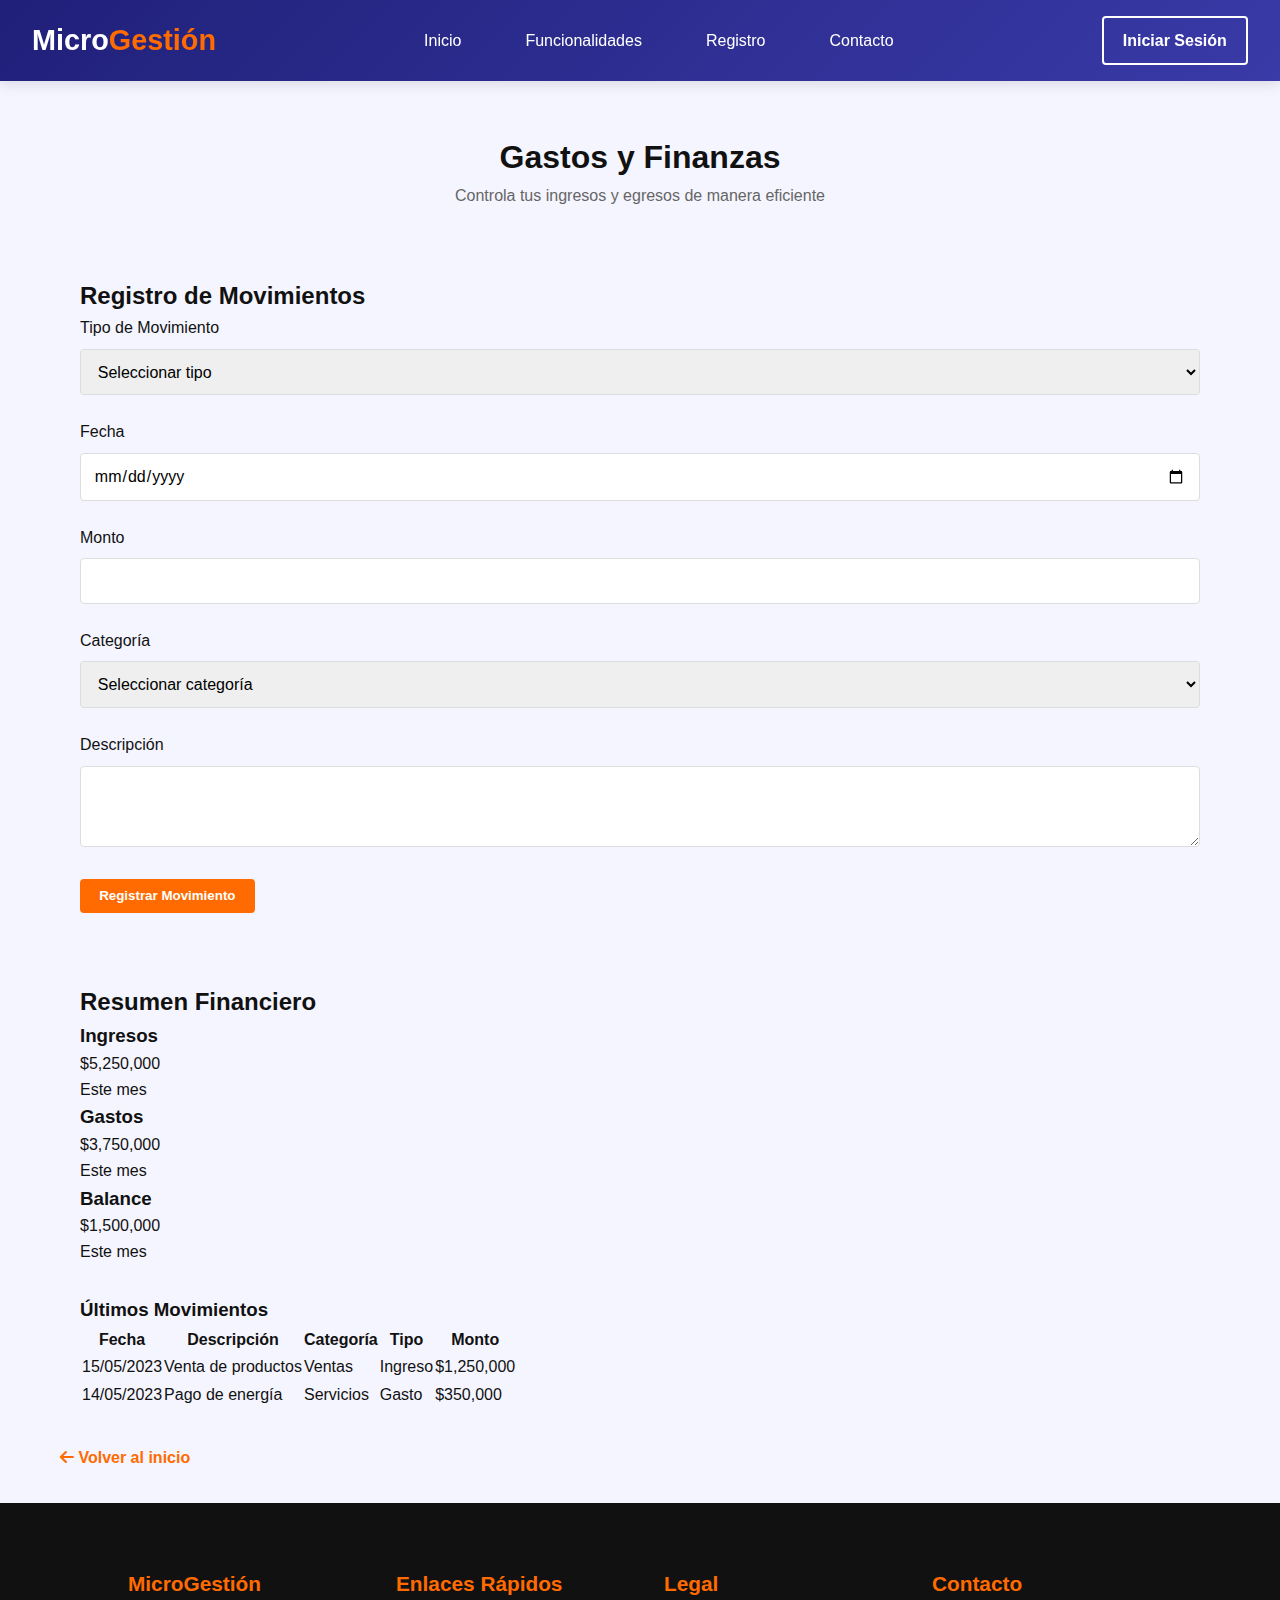
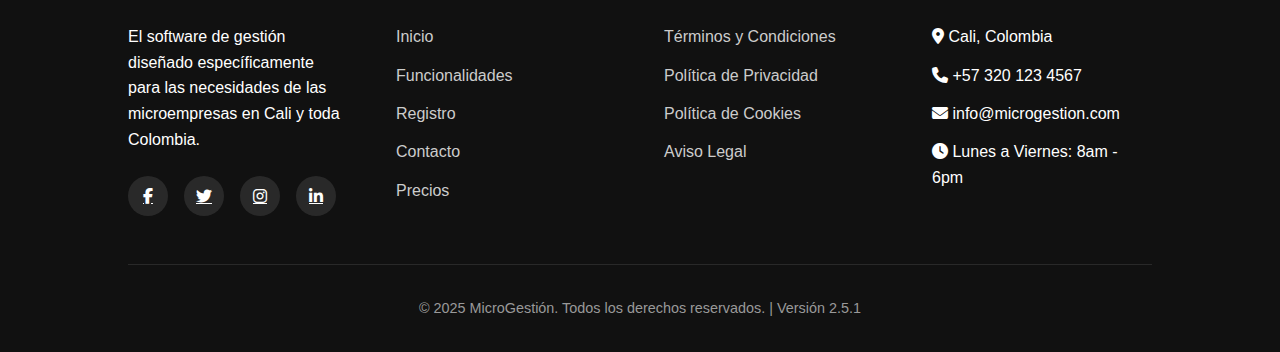
<file: gastos.html>
<!DOCTYPE html>
<html lang="es">
<head>
    <meta charset="UTF-8">
    <meta name="viewport" content="width=device-width, initial-scale=1.0">
    <title>Gastos y Finanzas | MicroGestión</title>
    <link rel="stylesheet" href="https://cdnjs.cloudflare.com/ajax/libs/font-awesome/6.4.2/css/all.min.css">
    <link rel="stylesheet" href="css/index.css">
</head>
<body>
    <!-- Header -->
    <header>
        <div class="logo-container">
            <a href="index.html" class="logo">Micro<span>Gestión</span></a>
        </div>
        <nav class="nav-links">
            <a href="index.html#home">Inicio</a>
            <a href="index.html#features">Funcionalidades</a>
            <a href="index.html#register">Registro</a>
            <a href="index.html#contact">Contacto</a>
        </nav>
        <div class="header-buttons">
            <a href="#" class="btn btn-outline" id="open-login-modal">Iniciar Sesión</a>
            <button class="mobile-menu-btn">
                <i class="fas fa-bars"></i>
            </button>
        </div>
    </header>

    <!-- Contenido específico -->
    <main class="page-content">
        <section class="page-section">
            <div class="section-title">
                <h1>Gastos y Finanzas</h1>
                <p>Controla tus ingresos y egresos de manera eficiente</p>
            </div>
            
            <div class="container">
                <div class="info-box">
                    <h2>Registro de Movimientos</h2>
                    <form class="expense-form">
                        <div class="form-group">
                            <label for="movement-type">Tipo de Movimiento</label>
                            <select id="movement-type" required>
                                <option value="">Seleccionar tipo</option>
                                <option value="ingreso">Ingreso</option>
                                <option value="gasto">Gasto</option>
                            </select>
                        </div>
                        <div class="form-group">
                            <label for="movement-date">Fecha</label>
                            <input type="date" id="movement-date" required>
                        </div>
                        <div class="form-group">
                            <label for="movement-amount">Monto</label>
                            <input type="number" step="0.01" id="movement-amount" required>
                        </div>
                        <div class="form-group">
                            <label for="movement-category">Categoría</label>
                            <select id="movement-category" required>
                                <option value="">Seleccionar categoría</option>
                                <option value="ventas">Ventas</option>
                                <option value="servicios">Servicios Públicos</option>
                                <option value="nomina">Nómina</option>
                                <option value="alquiler">Alquiler</option>
                                <option value="inversion">Inversión</option>
                            </select>
                        </div>
                        <div class="form-group">
                            <label for="movement-description">Descripción</label>
                            <textarea id="movement-description" rows="3"></textarea>
                        </div>
                        <button type="submit" class="btn btn-primary">Registrar Movimiento</button>
                    </form>
                </div>

                <div class="info-box" style="margin-top: 30px;">
                    <h2>Resumen Financiero</h2>
                    <div class="financial-summary">
                        <div class="summary-card">
                            <h3>Ingresos</h3>
                            <p class="amount income">$5,250,000</p>
                            <p class="period">Este mes</p>
                        </div>
                        <div class="summary-card">
                            <h3>Gastos</h3>
                            <p class="amount expense">$3,750,000</p>
                            <p class="period">Este mes</p>
                        </div>
                        <div class="summary-card">
                            <h3>Balance</h3>
                            <p class="amount balance">$1,500,000</p>
                            <p class="period">Este mes</p>
                        </div>
                    </div>
                    
                    <h3 style="margin-top: 30px;">Últimos Movimientos</h3>
                    <table class="expense-table">
                        <thead>
                            <tr>
                                <th>Fecha</th>
                                <th>Descripción</th>
                                <th>Categoría</th>
                                <th>Tipo</th>
                                <th>Monto</th>
                            </tr>
                        </thead>
                        <tbody>
                            <tr>
                                <td>15/05/2023</td>
                                <td>Venta de productos</td>
                                <td>Ventas</td>
                                <td class="type-income">Ingreso</td>
                                <td class="amount income">$1,250,000</td>
                            </tr>
                            <tr>
                                <td>14/05/2023</td>
                                <td>Pago de energía</td>
                                <td>Servicios</td>
                                <td class="type-expense">Gasto</td>
                                <td class="amount expense">$350,000</td>
                            </tr>
                        </tbody>
                    </table>
                </div>
                
                <a href="index.html" class="btn-volver">
                    <i class="fas fa-arrow-left"></i> Volver al inicio
                </a>
            </div>
        </section>
    </main>

    <!-- Footer -->
    <footer>
        <div class="footer-grid">
            <div class="footer-column">
                <h3>MicroGestión</h3>
                <p>El software de gestión diseñado específicamente para las necesidades de las microempresas en Cali y toda Colombia.</p>
                <div class="social-links">
                    <a href="#"><i class="fab fa-facebook-f"></i></a>
                    <a href="#"><i class="fab fa-twitter"></i></a>
                    <a href="#"><i class="fab fa-instagram"></i></a>
                    <a href="#"><i class="fab fa-linkedin-in"></i></a>
                </div>
            </div>
            
            <div class="footer-column">
                <h3>Enlaces Rápidos</h3>
                <ul class="footer-links">
                    <li><a href="index.html#home">Inicio</a></li>
                    <li><a href="index.html#features">Funcionalidades</a></li>
                    <li><a href="index.html#register">Registro</a></li>
                    <li><a href="index.html#contact">Contacto</a></li>
                    <li><a href="#">Precios</a></li>
                </ul>
            </div>
            
            <div class="footer-column">
                <h3>Legal</h3>
                <ul class="footer-links">
                    <li><a href="#">Términos y Condiciones</a></li>
                    <li><a href="#">Política de Privacidad</a></li>
                    <li><a href="#">Política de Cookies</a></li>
                    <li><a href="#">Aviso Legal</a></li>
                </ul>
            </div>
            
            <div class="footer-column">
                <h3>Contacto</h3>
                <ul class="footer-links">
                    <li><i class="fas fa-map-marker-alt"></i> Cali, Colombia</li>
                    <li><i class="fas fa-phone"></i> +57 320 123 4567</li>
                    <li><i class="fas fa-envelope"></i> info@microgestion.com</li>
                    <li><i class="fas fa-clock"></i> Lunes a Viernes: 8am - 6pm</li>
                </ul>
            </div>
        </div>
        
        <div class="footer-bottom">
            <p>&copy; 2025 MicroGestión. Todos los derechos reservados. | Versión 2.5.1</p>
        </div>
    </footer>
    
    <!-- Modal de Inicio de Sesión -->
    <div class="modal" id="login-modal">
        <div class="modal-content">
            <span class="close-modal">&times;</span>
            <h3 style="text-align: center; margin-bottom: 1.5rem; color: var(--primary-color);">Iniciar Sesión</h3>
            <form id="login-form-modal">
                <div class="form-group">
                    <label for="login-email-modal">Correo Electrónico</label>
                    <input type="email" id="login-email-modal" required>
                </div>
                
                <div class="form-group">
                    <label for="login-password-modal">Contraseña</label>
                    <input type="password" id="login-password-modal" required>
                </div>
                
                <div class="form-group">
                    <a href="#" style="color: var(--accent-color); text-decoration: none; font-size: 0.9rem;">¿Olvidaste tu contraseña?</a>
                </div>
                
                <button type="submit" class="btn btn-primary btn-block">Ingresar</button>
            </form>
            
            <div style="margin-top: 1.5rem; text-align: center;">
                <p>¿No tienes una cuenta? <a href="index.html#register" style="color: var(--accent-color); text-decoration: none;">Regístrate aquí</a></p>
            </div>
        </div>
    </div>
    
    <!-- <script src="js/main.js"></script> -->
</body>
</html>
</file>
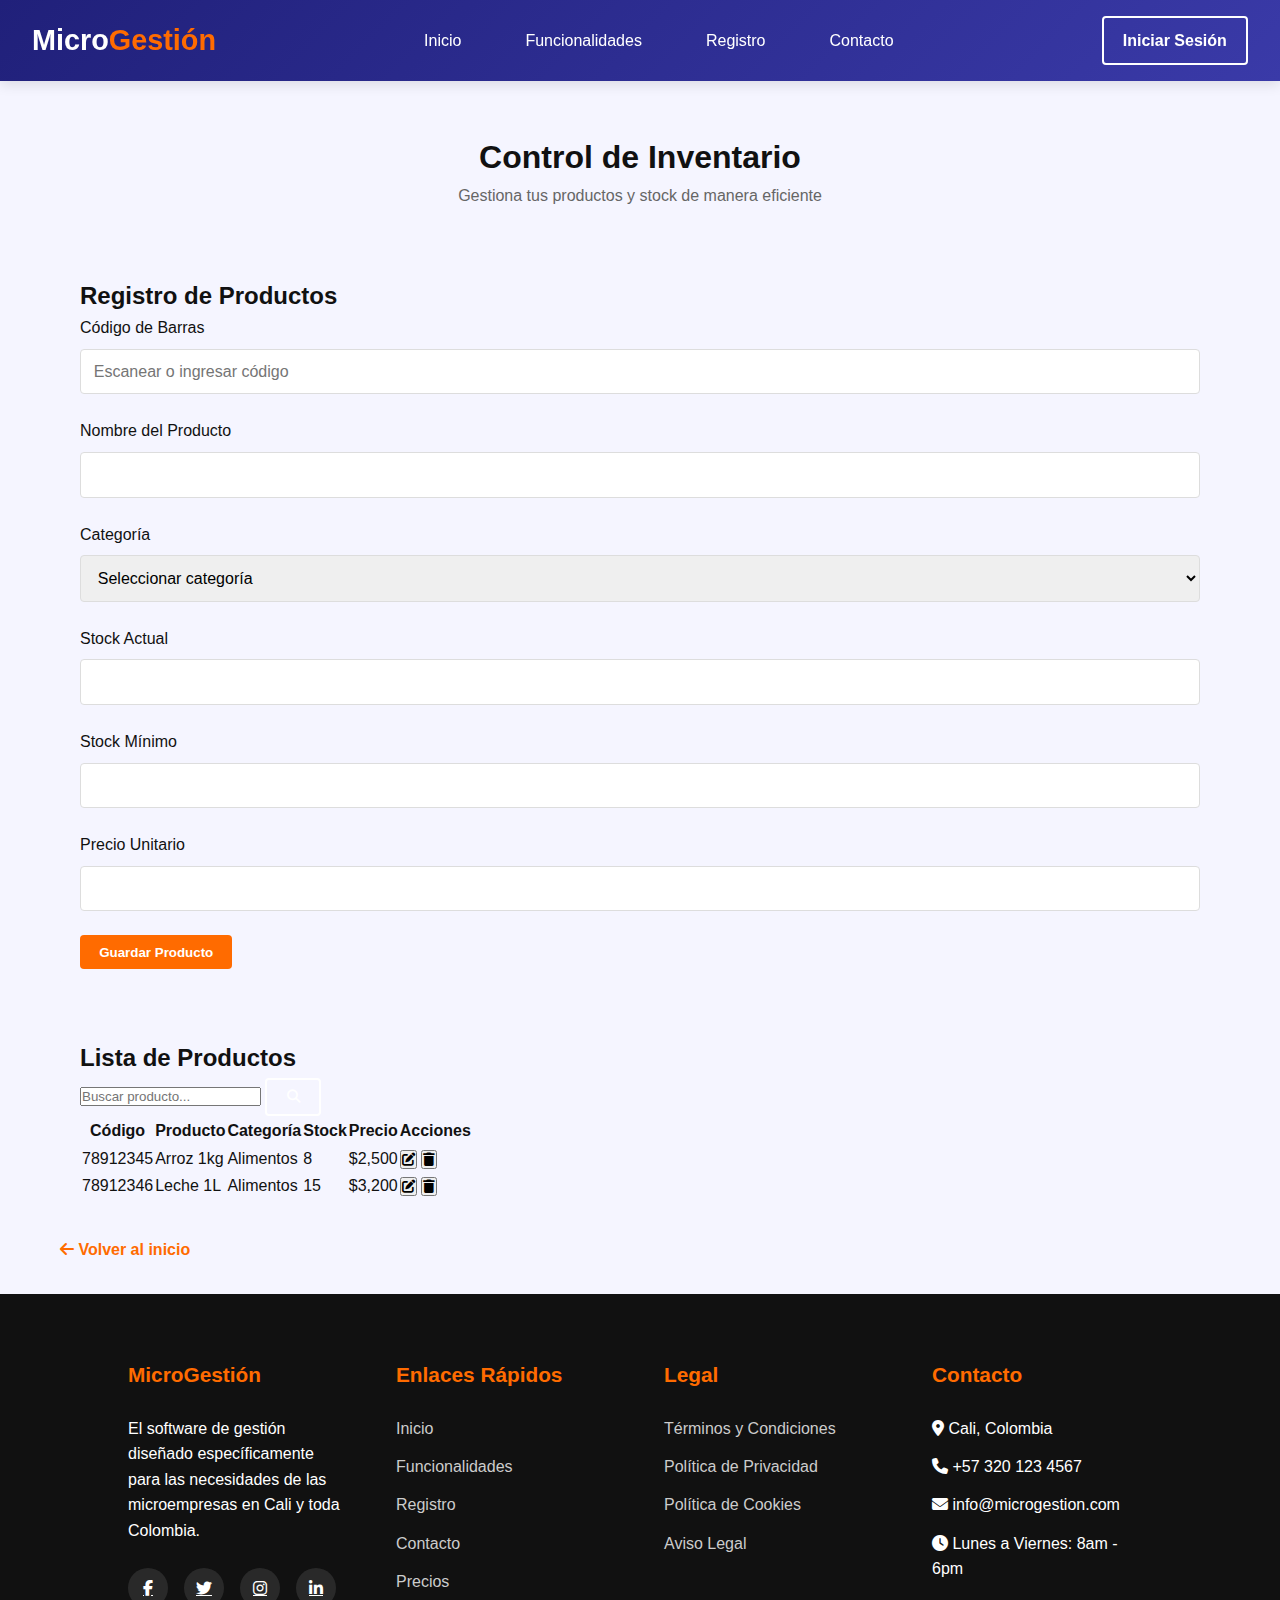
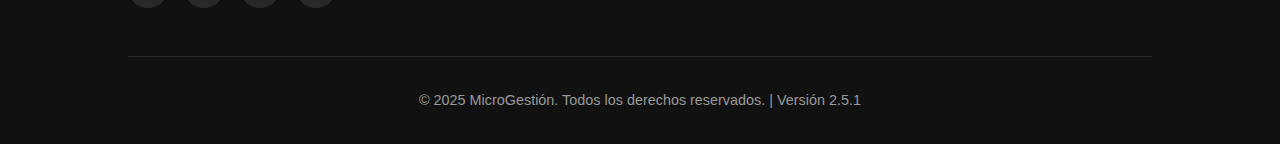
<file: inventario.html>
<!DOCTYPE html>
<html lang="es">
<head>
    <meta charset="UTF-8">
    <meta name="viewport" content="width=device-width, initial-scale=1.0">
    <title>Control de Inventario | MicroGestión</title>
    <link rel="stylesheet" href="https://cdnjs.cloudflare.com/ajax/libs/font-awesome/6.4.2/css/all.min.css">
    <link rel="stylesheet" href="css/styles.css">
</head>
<body>
    <!-- Header -->
    <header>
        <div class="logo-container">
            <a href="index.html" class="logo">Micro<span>Gestión</span></a>
        </div>
        <nav class="nav-links">
            <a href="index.html#home">Inicio</a>
            <a href="index.html#features">Funcionalidades</a>
            <a href="index.html#register">Registro</a>
            <a href="index.html#contact">Contacto</a>
        </nav>
        <div class="header-buttons">
            <a href="#" class="btn btn-outline" id="open-login-modal">Iniciar Sesión</a>
            <button class="mobile-menu-btn">
                <i class="fas fa-bars"></i>
            </button>
        </div>
    </header>

    <!-- Contenido específico -->
    <main class="page-content">
        <section class="page-section">
            <div class="section-title">
                <h1>Control de Inventario</h1>
                <p>Gestiona tus productos y stock de manera eficiente</p>
            </div>
            
            <div class="container">
                <div class="info-box">
                    <h2>Registro de Productos</h2>
                    <form class="inventory-form">
                        <div class="form-group">
                            <label for="product-code">Código de Barras</label>
                            <input type="text" id="product-code" placeholder="Escanear o ingresar código">
                        </div>
                        <div class="form-group">
                            <label for="product-name">Nombre del Producto</label>
                            <input type="text" id="product-name" required>
                        </div>
                        <div class="form-group">
                            <label for="product-category">Categoría</label>
                            <select id="product-category" required>
                                <option value="">Seleccionar categoría</option>
                                <option value="alimentos">Alimentos</option>
                                <option value="bebidas">Bebidas</option>
                                <option value="limpieza">Limpieza</option>
                                <option value="otros">Otros</option>
                            </select>
                        </div>
                        <div class="form-row">
                            <div class="form-group">
                                <label for="product-stock">Stock Actual</label>
                                <input type="number" id="product-stock" required>
                            </div>
                            <div class="form-group">
                                <label for="product-min">Stock Mínimo</label>
                                <input type="number" id="product-min" required>
                            </div>
                            <div class="form-group">
                                <label for="product-price">Precio Unitario</label>
                                <input type="number" step="0.01" id="product-price" required>
                            </div>
                        </div>
                        <button type="submit" class="btn btn-primary">Guardar Producto</button>
                    </form>
                </div>

                <div class="info-box" style="margin-top: 30px;">
                    <h2>Lista de Productos</h2>
                    <div class="search-bar">
                        <input type="text" placeholder="Buscar producto...">
                        <button class="btn btn-outline"><i class="fas fa-search"></i></button>
                    </div>
                    <table class="inventory-table">
                        <thead>
                            <tr>
                                <th>Código</th>
                                <th>Producto</th>
                                <th>Categoría</th>
                                <th>Stock</th>
                                <th>Precio</th>
                                <th>Acciones</th>
                            </tr>
                        </thead>
                        <tbody>
                            <tr>
                                <td>78912345</td>
                                <td>Arroz 1kg</td>
                                <td>Alimentos</td>
                                <td class="stock-warning">8</td>
                                <td>$2,500</td>
                                <td>
                                    <button class="btn-icon"><i class="fas fa-edit"></i></button>
                                    <button class="btn-icon"><i class="fas fa-trash"></i></button>
                                </td>
                            </tr>
                            <tr>
                                <td>78912346</td>
                                <td>Leche 1L</td>
                                <td>Alimentos</td>
                                <td>15</td>
                                <td>$3,200</td>
                                <td>
                                    <button class="btn-icon"><i class="fas fa-edit"></i></button>
                                    <button class="btn-icon"><i class="fas fa-trash"></i></button>
                                </td>
                            </tr>
                        </tbody>
                    </table>
                </div>
                
                <a href="index.html" class="btn-volver">
                    <i class="fas fa-arrow-left"></i> Volver al inicio
                </a>
            </div>
        </section>
    </main>

    <!-- Footer -->
    <footer>
        <div class="footer-grid">
            <div class="footer-column">
                <h3>MicroGestión</h3>
                <p>El software de gestión diseñado específicamente para las necesidades de las microempresas en Cali y toda Colombia.</p>
                <div class="social-links">
                    <a href="#"><i class="fab fa-facebook-f"></i></a>
                    <a href="#"><i class="fab fa-twitter"></i></a>
                    <a href="#"><i class="fab fa-instagram"></i></a>
                    <a href="#"><i class="fab fa-linkedin-in"></i></a>
                </div>
            </div>
            
            <div class="footer-column">
                <h3>Enlaces Rápidos</h3>
                <ul class="footer-links">
                    <li><a href="index.html#home">Inicio</a></li>
                    <li><a href="index.html#features">Funcionalidades</a></li>
                    <li><a href="index.html#register">Registro</a></li>
                    <li><a href="index.html#contact">Contacto</a></li>
                    <li><a href="#">Precios</a></li>
                </ul>
            </div>
            
            <div class="footer-column">
                <h3>Legal</h3>
                <ul class="footer-links">
                    <li><a href="#">Términos y Condiciones</a></li>
                    <li><a href="#">Política de Privacidad</a></li>
                    <li><a href="#">Política de Cookies</a></li>
                    <li><a href="#">Aviso Legal</a></li>
                </ul>
            </div>
            
            <div class="footer-column">
                <h3>Contacto</h3>
                <ul class="footer-links">
                    <li><i class="fas fa-map-marker-alt"></i> Cali, Colombia</li>
                    <li><i class="fas fa-phone"></i> +57 320 123 4567</li>
                    <li><i class="fas fa-envelope"></i> info@microgestion.com</li>
                    <li><i class="fas fa-clock"></i> Lunes a Viernes: 8am - 6pm</li>
                </ul>
            </div>
        </div>
        
        <div class="footer-bottom">
            <p>&copy; 2025 MicroGestión. Todos los derechos reservados. | Versión 2.5.1</p>
        </div>
    </footer>
    
    <!-- Modal de Inicio de Sesión -->
    <div class="modal" id="login-modal">
        <div class="modal-content">
            <span class="close-modal">&times;</span>
            <h3 style="text-align: center; margin-bottom: 1.5rem; color: var(--primary-color);">Iniciar Sesión</h3>
            <form id="login-form-modal">
                <div class="form-group">
                    <label for="login-email-modal">Correo Electrónico</label>
                    <input type="email" id="login-email-modal" required>
                </div>
                
                <div class="form-group">
                    <label for="login-password-modal">Contraseña</label>
                    <input type="password" id="login-password-modal" required>
                </div>
                
                <div class="form-group">
                    <a href="#" style="color: var(--accent-color); text-decoration: none; font-size: 0.9rem;">¿Olvidaste tu contraseña?</a>
                </div>
                
                <button type="submit" class="btn btn-primary btn-block">Ingresar</button>
            </form>
            
            <div style="margin-top: 1.5rem; text-align: center;">
                <p>¿No tienes una cuenta? <a href="index.html#register" style="color: var(--accent-color); text-decoration: none;">Regístrate aquí</a></p>
            </div>
        </div>
    </div>
    
    <script src="js/main.js"></script>
</body>
</html>
</file>
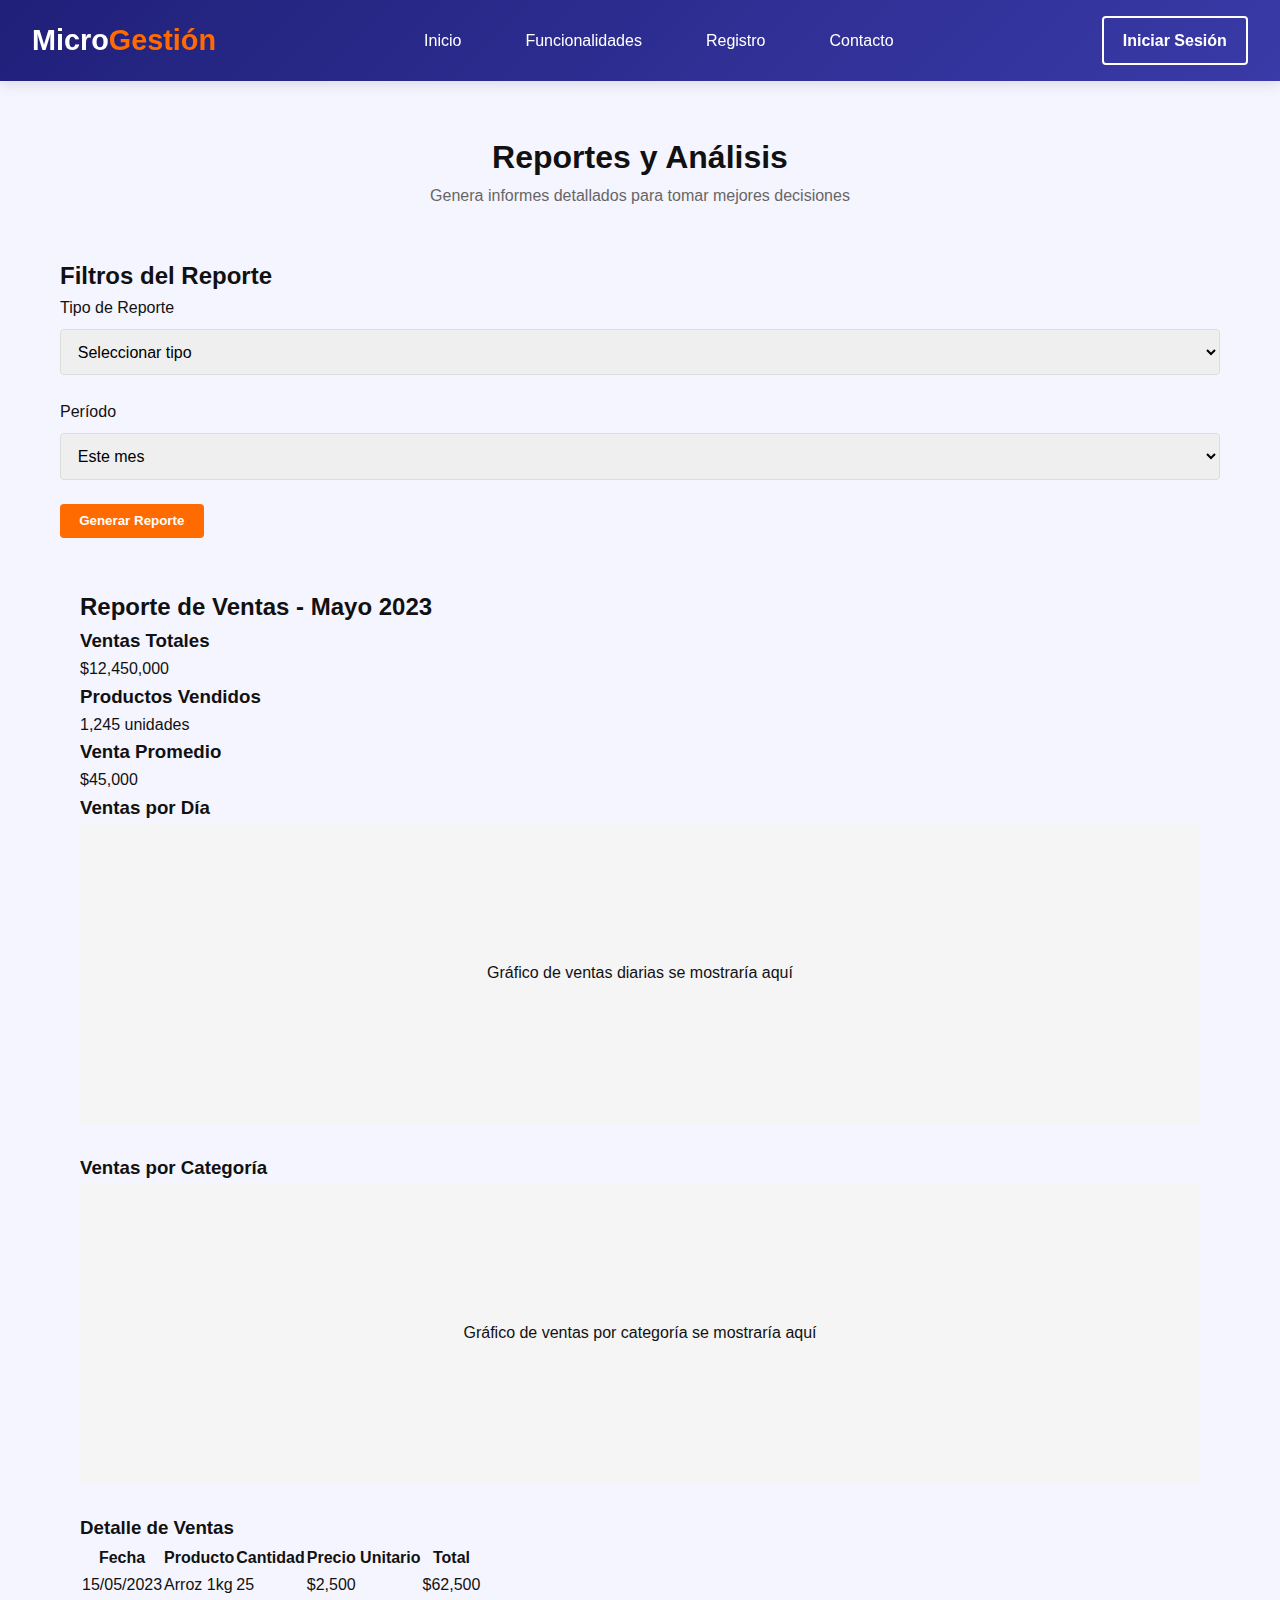
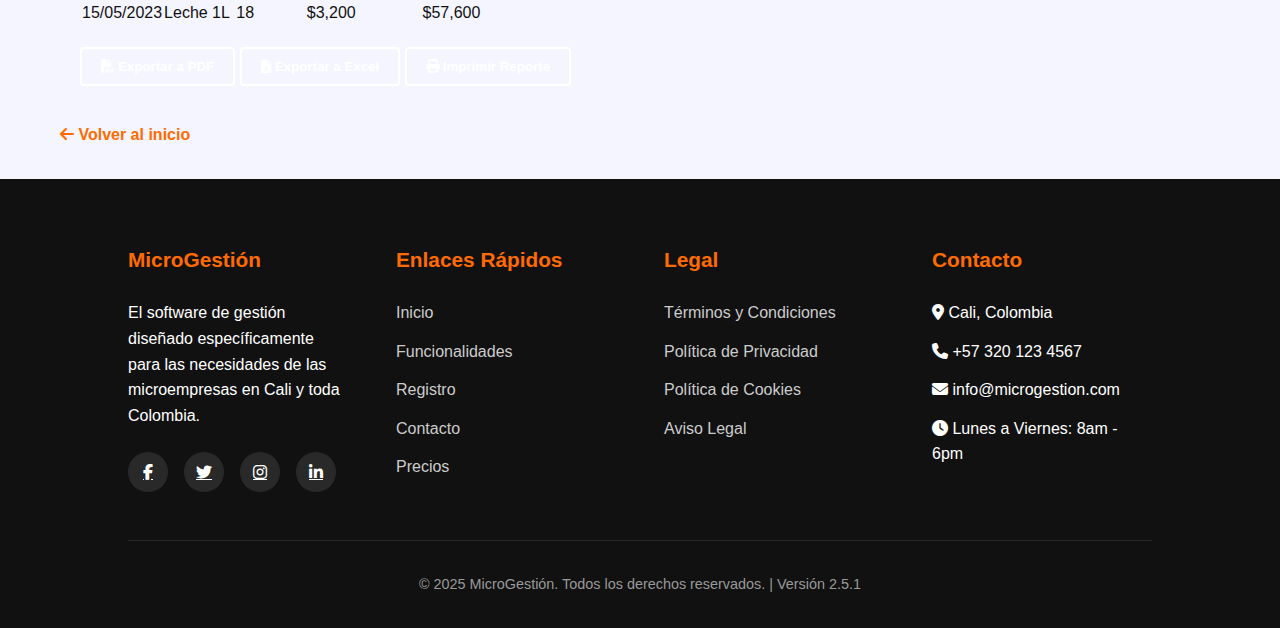
<file: reportes.html>
<!DOCTYPE html>
<html lang="es">
<head>
    <meta charset="UTF-8">
    <meta name="viewport" content="width=device-width, initial-scale=1.0">
    <title>Reportes y Análisis | MicroGestión</title>
    <link rel="stylesheet" href="https://cdnjs.cloudflare.com/ajax/libs/font-awesome/6.4.2/css/all.min.css">
    <link rel="stylesheet" href="css/styles.css">
</head>
<body>
    <!-- Header -->
    <header>
        <div class="logo-container">
            <a href="index.html" class="logo">Micro<span>Gestión</span></a>
        </div>
        <nav class="nav-links">
            <a href="index.html#home">Inicio</a>
            <a href="index.html#features">Funcionalidades</a>
            <a href="index.html#register">Registro</a>
            <a href="index.html#contact">Contacto</a>
        </nav>
        <div class="header-buttons">
            <a href="#" class="btn btn-outline" id="open-login-modal">Iniciar Sesión</a>
            <button class="mobile-menu-btn">
                <i class="fas fa-bars"></i>
            </button>
        </div>
    </header>

    <!-- Contenido específico -->
    <main class="page-content">
        <section class="page-section">
            <div class="section-title">
                <h1>Reportes y Análisis</h1>
                <p>Genera informes detallados para tomar mejores decisiones</p>
            </div>
            
            <div class="container">
                <div class="report-filters">
                    <h2>Filtros del Reporte</h2>
                    <form class="filter-form">
                        <div class="form-row">
                            <div class="form-group">
                                <label for="report-type">Tipo de Reporte</label>
                                <select id="report-type" required>
                                    <option value="">Seleccionar tipo</option>
                                    <option value="ventas">Ventas</option>
                                    <option value="inventario">Inventario</option>
                                    <option value="gastos">Gastos</option>
                                    <option value="utilidad">Utilidad</option>
                                </select>
                            </div>
                            <div class="form-group">
                                <label for="time-period">Período</label>
                                <select id="time-period" required>
                                    <option value="hoy">Hoy</option>
                                    <option value="semana">Esta semana</option>
                                    <option value="mes" selected>Este mes</option>
                                    <option value="trimestre">Este trimestre</option>
                                    <option value="anio">Este año</option>
                                    <option value="personalizado">Personalizado</option>
                                </select>
                            </div>
                        </div>
                        <div class="form-row" id="custom-dates" style="display: none;">
                            <div class="form-group">
                                <label for="start-date">Fecha Inicio</label>
                                <input type="date" id="start-date">
                            </div>
                            <div class="form-group">
                                <label for="end-date">Fecha Fin</label>
                                <input type="date" id="end-date">
                            </div>
                        </div>
                        <button type="submit" class="btn btn-primary">Generar Reporte</button>
                    </form>
                </div>

                <div class="info-box" style="margin-top: 30px;">
                    <h2>Reporte de Ventas - Mayo 2023</h2>
                    <div class="report-summary">
                        <div class="summary-card">
                            <h3>Ventas Totales</h3>
                            <p class="amount">$12,450,000</p>
                        </div>
                        <div class="summary-card">
                            <h3>Productos Vendidos</h3>
                            <p class="amount">1,245 unidades</p>
                        </div>
                        <div class="summary-card">
                            <h3>Venta Promedio</h3>
                            <p class="amount">$45,000</p>
                        </div>
                    </div>
                    
                    <div class="chart-container">
                        <h3>Ventas por Día</h3>
                        <div class="chart-placeholder" style="height: 300px; background: #f5f5f5; display: flex; align-items: center; justify-content: center;">
                            <p>Gráfico de ventas diarias se mostraría aquí</p>
                        </div>
                    </div>
                    
                    <div class="chart-container" style="margin-top: 30px;">
                        <h3>Ventas por Categoría</h3>
                        <div class="chart-placeholder" style="height: 300px; background: #f5f5f5; display: flex; align-items: center; justify-content: center;">
                            <p>Gráfico de ventas por categoría se mostraría aquí</p>
                        </div>
                    </div>
                    
                    <h3 style="margin-top: 30px;">Detalle de Ventas</h3>
                    <table class="report-table">
                        <thead>
                            <tr>
                                <th>Fecha</th>
                                <th>Producto</th>
                                <th>Cantidad</th>
                                <th>Precio Unitario</th>
                                <th>Total</th>
                            </tr>
                        </thead>
                        <tbody>
                            <tr>
                                <td>15/05/2023</td>
                                <td>Arroz 1kg</td>
                                <td>25</td>
                                <td>$2,500</td>
                                <td>$62,500</td>
                            </tr>
                            <tr>
                                <td>15/05/2023</td>
                                <td>Leche 1L</td>
                                <td>18</td>
                                <td>$3,200</td>
                                <td>$57,600</td>
                            </tr>
                        </tbody>
                    </table>
                    
                    <div class="report-actions" style="margin-top: 20px;">
                        <button class="btn btn-outline"><i class="fas fa-file-pdf"></i> Exportar a PDF</button>
                        <button class="btn btn-outline"><i class="fas fa-file-excel"></i> Exportar a Excel</button>
                        <button class="btn btn-outline"><i class="fas fa-print"></i> Imprimir Reporte</button>
                    </div>
                </div>
                
                <a href="index.html" class="btn-volver">
                    <i class="fas fa-arrow-left"></i> Volver al inicio
                </a>
            </div>
        </section>
    </main>

    <!-- Footer -->
    <footer>
        <div class="footer-grid">
            <div class="footer-column">
                <h3>MicroGestión</h3>
                <p>El software de gestión diseñado específicamente para las necesidades de las microempresas en Cali y toda Colombia.</p>
                <div class="social-links">
                    <a href="#"><i class="fab fa-facebook-f"></i></a>
                    <a href="#"><i class="fab fa-twitter"></i></a>
                    <a href="#"><i class="fab fa-instagram"></i></a>
                    <a href="#"><i class="fab fa-linkedin-in"></i></a>
                </div>
            </div>
            
            <div class="footer-column">
                <h3>Enlaces Rápidos</h3>
                <ul class="footer-links">
                    <li><a href="index.html#home">Inicio</a></li>
                    <li><a href="index.html#features">Funcionalidades</a></li>
                    <li><a href="index.html#register">Registro</a></li>
                    <li><a href="index.html#contact">Contacto</a></li>
                    <li><a href="#">Precios</a></li>
                </ul>
            </div>
            
            <div class="footer-column">
                <h3>Legal</h3>
                <ul class="footer-links">
                    <li><a href="#">Términos y Condiciones</a></li>
                    <li><a href="#">Política de Privacidad</a></li>
                    <li><a href="#">Política de Cookies</a></li>
                    <li><a href="#">Aviso Legal</a></li>
                </ul>
            </div>
            
            <div class="footer-column">
                <h3>Contacto</h3>
                <ul class="footer-links">
                    <li><i class="fas fa-map-marker-alt"></i> Cali, Colombia</li>
                    <li><i class="fas fa-phone"></i> +57 320 123 4567</li>
                    <li><i class="fas fa-envelope"></i> info@microgestion.com</li>
                    <li><i class="fas fa-clock"></i> Lunes a Viernes: 8am - 6pm</li>
                </ul>
            </div>
        </div>
        
        <div class="footer-bottom">
            <p>&copy; 2025 MicroGestión. Todos los derechos reservados. | Versión 2.5.1</p>
        </div>
    </footer>
    
    <!-- Modal de Inicio de Sesión -->
    <div class="modal" id="login-modal">
        <div class="modal-content">
            <span class="close-modal">&times;</span>
            <h3 style="text-align: center; margin-bottom: 1.5rem; color: var(--primary-color);">Iniciar Sesión</h3>
            <form id="login-form-modal">
                <div class="form-group">
                    <label for="login-email-modal">Correo Electrónico</label>
                    <input type="email" id="login-email-modal" required>
                </div>
                
                <div class="form-group">
                    <label for="login-password-modal">Contraseña</label>
                    <input type="password" id="login-password-modal" required>
                </div>
                
                <div class="form-group">
                    <a href="#" style="color: var(--accent-color); text-decoration: none; font-size: 0.9rem;">¿Olvidaste tu contraseña?</a>
                </div>
                
                <button type="submit" class="btn btn-primary btn-block">Ingresar</button>
            </form>
            
            <div style="margin-top: 1.5rem; text-align: center;">
                <p>¿No tienes una cuenta? <a href="index.html#register" style="color: var(--accent-color); text-decoration: none;">Regístrate aquí</a></p>
            </div>
        </div>
    </div>
    
    <script src="js/main.js"></script>
    <script>
        // Mostrar/ocultar fechas personalizadas
        document.getElementById('time-period').addEventListener('change', function() {
            const customDates = document.getElementById('custom-dates');
            if (this.value === 'personalizado') {
                customDates.style.display = 'flex';
            } else {
                customDates.style.display = 'none';
            }
        });
    </script>
</body>
</html>
</file>
<file: css/index.css>
/* styles.css - Archivo principal de estilos */
:root {
    --primary-color: #20207A;
    --secondary-color: #3A3AA8;
    --accent-color: #FF6B00;
    --light-color: #F5F5FF;
    --dark-color: #111;
    --success-color: #28a745;
    --warning-color: #ffc107;
}

* {
    margin: 0;
    padding: 0;
    box-sizing: border-box;
}

body {
    font-family: 'Segoe UI', Tahoma, Geneva, Verdana, sans-serif;
    background-color: var(--light-color);
    color: var(--dark-color);
    line-height: 1.6;
}

/* Header Styles */
header {
    background: linear-gradient(135deg, var(--primary-color), var(--secondary-color));
    color: white;
    padding: 1rem 2rem;
    box-shadow: 0 4px 12px rgba(0, 0, 0, 0.1);
    position: fixed;
    width: 100%;
    top: 0;
    z-index: 1000;
    display: flex;
    justify-content: space-between;
    align-items: center;
}

.logo-container {
    display: flex;
    align-items: center;
    gap: 15px;
}

.logo {
    font-size: 1.8rem;
    font-weight: 700;
    color: white;
    text-decoration: none;
}

.logo span {
    color: var(--accent-color);
}

.nav-links {
    display: flex;
    gap: 2rem;
}

.nav-links a {
    color: white;
    text-decoration: none;
    font-weight: 500;
    transition: all 0.3s ease;
    padding: 0.5rem 1rem;
    border-radius: 4px;
}

.nav-links a:hover {
    background-color: rgba(255, 255, 255, 0.2);
}

.nav-links a.active {
    background-color: var(--accent-color);
}

.header-buttons {
    display: flex;
    gap: 1rem;
}

.btn {
    padding: 0.6rem 1.2rem;
    border-radius: 4px;
    font-weight: 600;
    cursor: pointer;
    transition: all 0.3s ease;
    border: none;
    text-decoration: none;
    display: inline-block;
}

.btn-primary {
    background-color: var(--accent-color);
    color: white;
}

.btn-primary:hover {
    background-color: #e05d00;
    transform: translateY(-2px);
}

.btn-outline {
    background-color: transparent;
    color: white;
    border: 2px solid white;
}

.btn-outline:hover {
    background-color: white;
    color: var(--primary-color);
}

/* Hero Section */
.hero {
    background: linear-gradient(rgba(0, 0, 0, 0.7), rgba(0, 0, 0, 0.7)), url('https://images.unsplash.com/photo-1454165804606-c3d57bc86b40?ixlib=rb-1.2.1&auto=format&fit=crop&w=1350&q=80') no-repeat center center/cover;
    height: 80vh;
    display: flex;
    align-items: center;
    padding: 0 10%;
    margin-top: 70px;
    color: white;
    text-align: left;
}

.hero-content {
    max-width: 600px;
}

.hero h1 {
    font-size: 3rem;
    margin-bottom: 1.5rem;
    line-height: 1.2;
}

.hero p {
    font-size: 1.2rem;
    margin-bottom: 2rem;
    opacity: 0.9;
}

/* Features Section */
.features {
    padding: 5rem 10%;
    background-color: white;
}

.section-title {
    text-align: center;
    margin-bottom: 3rem;
}

.section-title h2 {
    font-size: 2.5rem;
    color: var(--primary-color);
    margin-bottom: 1rem;
}

.section-title p {
    color: #666;
    max-width: 700px;
    margin: 0 auto;
}

.features-grid {
    display: grid;
    grid-template-columns: repeat(auto-fit, minmax(300px, 1fr));
    gap: 2rem;
}

.feature-card {
    background-color: var(--light-color);
    border-radius: 8px;
    padding: 2rem;
    text-align: center;
    transition: all 0.3s ease;
    box-shadow: 0 5px 15px rgba(0, 0, 0, 0.05);
}

.feature-card:hover {
    transform: translateY(-10px);
    box-shadow: 0 15px 30px rgba(0, 0, 0, 0.1);
}

.feature-icon {
    font-size: 3rem;
    color: var(--accent-color);
    margin-bottom: 1.5rem;
}

.feature-card h3 {
    font-size: 1.5rem;
    margin-bottom: 1rem;
    color: var(--primary-color);
}

/* Stats Section */
.stats {
    background: linear-gradient(135deg, var(--primary-color), var(--secondary-color));
    padding: 4rem 10%;
    color: white;
    text-align: center;
}

.stats-grid {
    display: grid;
    grid-template-columns: repeat(auto-fit, minmax(200px, 1fr));
    gap: 2rem;
    margin-top: 3rem;
}

.stat-item h3 {
    font-size: 3rem;
    margin-bottom: 0.5rem;
}

.stat-item p {
    font-size: 1.1rem;
    opacity: 0.9;
}

/* Forms Section */
.forms-section {
    padding: 5rem 10%;
    background-color: var(--light-color);
}

.forms-container {
    display: grid;
    grid-template-columns: repeat(auto-fit, minmax(350px, 1fr));
    gap: 3rem;
    margin-top: 3rem;
}

.form-card {
    background-color: white;
    border-radius: 8px;
    padding: 2rem;
    box-shadow: 0 5px 15px rgba(0, 0, 0, 0.05);
}

.form-card h3 {
    font-size: 1.8rem;
    margin-bottom: 1.5rem;
    color: var(--primary-color);
    text-align: center;
}

.form-group {
    margin-bottom: 1.5rem;
}

.form-group label {
    display: block;
    margin-bottom: 0.5rem;
    font-weight: 500;
}

.form-group input, 
.form-group select, 
.form-group textarea {
    width: 100%;
    padding: 0.8rem;
    border: 1px solid #ddd;
    border-radius: 4px;
    font-family: inherit;
    font-size: 1rem;
}

.form-group input:focus, 
.form-group select:focus, 
.form-group textarea:focus {
    outline: none;
    border-color: var(--accent-color);
    box-shadow: 0 0 0 2px rgba(255, 107, 0, 0.2);
}

.btn-block {
    display: block;
    width: 100%;
    padding: 1rem;
    font-size: 1.1rem;
}

/* Testimonials */
.testimonials {
    padding: 5rem 10%;
    background-color: white;
}

.testimonial-grid {
    display: grid;
    grid-template-columns: repeat(auto-fit, minmax(300px, 1fr));
    gap: 2rem;
    margin-top: 3rem;
}

.testimonial-card {
    background-color: var(--light-color);
    padding: 2rem;
    border-radius: 8px;
    box-shadow: 0 5px 15px rgba(0, 0, 0, 0.05);
    position: relative;
}

.testimonial-card::before {
    content: '"';
    font-size: 5rem;
    position: absolute;
    top: 10px;
    left: 20px;
    color: rgba(0, 0, 0, 0.1);
    font-family: serif;
}

.testimonial-content {
    margin-bottom: 1.5rem;
    font-style: italic;
    position: relative;
    z-index: 1;
}

.testimonial-author {
    display: flex;
    align-items: center;
    gap: 1rem;
}

.author-avatar {
    width: 50px;
    height: 50px;
    border-radius: 50%;
    background-color: #ddd;
    overflow: hidden;
}

.author-info h4 {
    margin-bottom: 0.2rem;
}

.author-info p {
    color: #666;
    font-size: 0.9rem;
}

/* Footer */
footer {
    background-color: var(--dark-color);
    color: white;
    padding: 4rem 10% 2rem;
}

.footer-grid {
    display: grid;
    grid-template-columns: repeat(auto-fit, minmax(200px, 1fr));
    gap: 3rem;
    margin-bottom: 3rem;
}

.footer-column h3 {
    font-size: 1.3rem;
    margin-bottom: 1.5rem;
    color: var(--accent-color);
}

.footer-links {
    list-style: none;
}

.footer-links li {
    margin-bottom: 0.8rem;
}

.footer-links a {
    color: #ccc;
    text-decoration: none;
    transition: all 0.3s ease;
}

.footer-links a:hover {
    color: white;
    padding-left: 5px;
}

.social-links {
    display: flex;
    gap: 1rem;
    margin-top: 1.5rem;
}

.social-links a {
    display: flex;
    align-items: center;
    justify-content: center;
    width: 40px;
    height: 40px;
    background-color: rgba(255, 255, 255, 0.1);
    border-radius: 50%;
    color: white;
    transition: all 0.3s ease;
}

.social-links a:hover {
    background-color: var(--accent-color);
    transform: translateY(-3px);
}

.footer-bottom {
    border-top: 1px solid rgba(255, 255, 255, 0.1);
    padding-top: 2rem;
    text-align: center;
    color: #999;
    font-size: 0.9rem;
}

/* Mobile Menu */
.mobile-menu-btn {
    display: none;
    background: none;
    border: none;
    color: white;
    font-size: 1.5rem;
    cursor: pointer;
}

/* Modal de Inicio de Sesión */
.modal {
    display: none;
    position: fixed;
    top: 0;
    left: 0;
    width: 100%;
    height: 100%;
    background-color: rgba(0, 0, 0, 0.7);
    z-index: 2000;
    justify-content: center;
    align-items: center;
}

.modal-content {
    background-color: white;
    padding: 2rem;
    border-radius: 8px;
    width: 90%;
    max-width: 400px;
    position: relative;
    animation: modalFadeIn 0.3s ease-out;
}

@keyframes modalFadeIn {
    from {
        opacity: 0;
        transform: translateY(-50px);
    }
    to {
        opacity: 1;
        transform: translateY(0);
    }
}

.close-modal {
    position: absolute;
    top: 15px;
    right: 15px;
    font-size: 1.5rem;
    cursor: pointer;
    color: #777;
    transition: all 0.3s ease;
}

.close-modal:hover {
    color: var(--accent-color);
}

/* Estilos para páginas secundarias */
.page-content {
    padding-top: 100px;
    min-height: calc(100vh - 400px);
}

.page-section {
    padding: 2rem 0;
}

.container {
    max-width: 1200px;
    margin: 0 auto;
    padding: 0 20px;
}

.btn-volver {
    display: inline-block;
    margin-top: 1rem;
    color: var(--accent-color);
    text-decoration: none;
    font-weight: 600;
}

.btn-volver:hover {
    text-decoration: underline;
}

.feature-list {
    margin: 20px 0;
    padding-left: 20px;
}

.feature-list li {
    margin-bottom: 10px;
}

.info-box {
    background: var(--light-color);
    padding: 20px;
    border-radius: 8px;
    margin-top: 30px;
}

/* Responsive Design */
@media (max-width: 992px) {
    .nav-links {
        position: fixed;
        top: 70px;
        left: 0;
        width: 100%;
        background-color: var(--primary-color);
        flex-direction: column;
        align-items: center;
        padding: 1rem 0;
        gap: 0;
        transform: translateY(-150%);
        transition: transform 0.3s ease;
        z-index: 999;
    }
    
    .nav-links.show {
        transform: translateY(0);
    }
    
    .nav-links a {
        width: 100%;
        text-align: center;
        padding: 1rem;
        border-radius: 0;
    }
    
    .mobile-menu-btn {
        display: block;
    }
    
    .hero h1 {
        font-size: 2.5rem;
    }
}

@media (max-width: 768px) {
    .hero {
        height: auto;
        padding: 6rem 5%;
        text-align: center;
    }
    
    .hero-content {
        max-width: 100%;
    }
    
    .features, .forms-section, .testimonials {
        padding: 4rem 5%;
    }
    
    footer {
        padding: 3rem 5% 2rem;
    }
}

@media (max-width: 576px) {
    .hero h1 {
        font-size: 2rem;
    }
    
    .hero p {
        font-size: 1rem;
    }
    
    .section-title h2 {
        font-size: 2rem;
    }
    
    .forms-container {
        grid-template-columns: 1fr;
    }
    
    .header-buttons {
        gap: 0.5rem;
    }
    
    .btn-outline {
        padding: 0.5rem 0.8rem;
        font-size: 0.9rem;
    }
}
</file>
<file: css/styles.css>
/* styles.css - Archivo principal de estilos */
:root {
    --primary-color: #20207A;
    --secondary-color: #3A3AA8;
    --accent-color: #FF6B00;
    --light-color: #F5F5FF;
    --dark-color: #111;
    --success-color: #28a745;
    --warning-color: #ffc107;
}

* {
    margin: 0;
    padding: 0;
    box-sizing: border-box;
}

body {
    font-family: 'Segoe UI', Tahoma, Geneva, Verdana, sans-serif;
    background-color: var(--light-color);
    color: var(--dark-color);
    line-height: 1.6;
}

/* Header Styles */
header {
    background: linear-gradient(135deg, var(--primary-color), var(--secondary-color));
    color: white;
    padding: 1rem 2rem;
    box-shadow: 0 4px 12px rgba(0, 0, 0, 0.1);
    position: fixed;
    width: 100%;
    top: 0;
    z-index: 1000;
    display: flex;
    justify-content: space-between;
    align-items: center;
}

.logo-container {
    display: flex;
    align-items: center;
    gap: 15px;
}

.logo {
    font-size: 1.8rem;
    font-weight: 700;
    color: white;
    text-decoration: none;
}

.logo span {
    color: var(--accent-color);
}

.nav-links {
    display: flex;
    gap: 2rem;
}

.nav-links a {
    color: white;
    text-decoration: none;
    font-weight: 500;
    transition: all 0.3s ease;
    padding: 0.5rem 1rem;
    border-radius: 4px;
}

.nav-links a:hover {
    background-color: rgba(255, 255, 255, 0.2);
}

.nav-links a.active {
    background-color: var(--accent-color);
}

.header-buttons {
    display: flex;
    gap: 1rem;
}

.btn {
    padding: 0.6rem 1.2rem;
    border-radius: 4px;
    font-weight: 600;
    cursor: pointer;
    transition: all 0.3s ease;
    border: none;
    text-decoration: none;
    display: inline-block;
}

.btn-primary {
    background-color: var(--accent-color);
    color: white;
}

.btn-primary:hover {
    background-color: #e05d00;
    transform: translateY(-2px);
}

.btn-outline {
    background-color: transparent;
    color: white;
    border: 2px solid white;
}

.btn-outline:hover {
    background-color: white;
    color: var(--primary-color);
}

/* Hero Section */
.hero {
    background: linear-gradient(rgba(0, 0, 0, 0.7), rgba(0, 0, 0, 0.7)), url('https://images.unsplash.com/photo-1454165804606-c3d57bc86b40?ixlib=rb-1.2.1&auto=format&fit=crop&w=1350&q=80') no-repeat center center/cover;
    height: 80vh;
    display: flex;
    align-items: center;
    padding: 0 10%;
    margin-top: 70px;
    color: white;
    text-align: left;
}

.hero-content {
    max-width: 600px;
}

.hero h1 {
    font-size: 3rem;
    margin-bottom: 1.5rem;
    line-height: 1.2;
}

.hero p {
    font-size: 1.2rem;
    margin-bottom: 2rem;
    opacity: 0.9;
}

/* Features Section */
.features {
    padding: 5rem 10%;
    background-color: white;
}

.section-title {
    text-align: center;
    margin-bottom: 3rem;
}

.section-title h2 {
    font-size: 2.5rem;
    color: var(--primary-color);
    margin-bottom: 1rem;
}

.section-title p {
    color: #666;
    max-width: 700px;
    margin: 0 auto;
}

.features-grid {
    display: grid;
    grid-template-columns: repeat(auto-fit, minmax(300px, 1fr));
    gap: 2rem;
}

.feature-card {
    background-color: var(--light-color);
    border-radius: 8px;
    padding: 2rem;
    text-align: center;
    transition: all 0.3s ease;
    box-shadow: 0 5px 15px rgba(0, 0, 0, 0.05);
}

.feature-card:hover {
    transform: translateY(-10px);
    box-shadow: 0 15px 30px rgba(0, 0, 0, 0.1);
}

.feature-icon {
    font-size: 3rem;
    color: var(--accent-color);
    margin-bottom: 1.5rem;
}

.feature-card h3 {
    font-size: 1.5rem;
    margin-bottom: 1rem;
    color: var(--primary-color);
}

/* Stats Section */
.stats {
    background: linear-gradient(135deg, var(--primary-color), var(--secondary-color));
    padding: 4rem 10%;
    color: white;
    text-align: center;
}

.stats-grid {
    display: grid;
    grid-template-columns: repeat(auto-fit, minmax(200px, 1fr));
    gap: 2rem;
    margin-top: 3rem;
}

.stat-item h3 {
    font-size: 3rem;
    margin-bottom: 0.5rem;
}

.stat-item p {
    font-size: 1.1rem;
    opacity: 0.9;
}

/* Forms Section */
.forms-section {
    padding: 5rem 10%;
    background-color: var(--light-color);
}

.forms-container {
    display: grid;
    grid-template-columns: repeat(auto-fit, minmax(350px, 1fr));
    gap: 3rem;
    margin-top: 3rem;
}

.form-card {
    background-color: white;
    border-radius: 8px;
    padding: 2rem;
    box-shadow: 0 5px 15px rgba(0, 0, 0, 0.05);
}

.form-card h3 {
    font-size: 1.8rem;
    margin-bottom: 1.5rem;
    color: var(--primary-color);
    text-align: center;
}

.form-group {
    margin-bottom: 1.5rem;
}

.form-group label {
    display: block;
    margin-bottom: 0.5rem;
    font-weight: 500;
}

.form-group input, 
.form-group select, 
.form-group textarea {
    width: 100%;
    padding: 0.8rem;
    border: 1px solid #ddd;
    border-radius: 4px;
    font-family: inherit;
    font-size: 1rem;
}

.form-group input:focus, 
.form-group select:focus, 
.form-group textarea:focus {
    outline: none;
    border-color: var(--accent-color);
    box-shadow: 0 0 0 2px rgba(255, 107, 0, 0.2);
}

.btn-block {
    display: block;
    width: 100%;
    padding: 1rem;
    font-size: 1.1rem;
}

/* Testimonials */
.testimonials {
    padding: 5rem 10%;
    background-color: white;
}

.testimonial-grid {
    display: grid;
    grid-template-columns: repeat(auto-fit, minmax(300px, 1fr));
    gap: 2rem;
    margin-top: 3rem;
}

.testimonial-card {
    background-color: var(--light-color);
    padding: 2rem;
    border-radius: 8px;
    box-shadow: 0 5px 15px rgba(0, 0, 0, 0.05);
    position: relative;
}

.testimonial-card::before {
    content: '"';
    font-size: 5rem;
    position: absolute;
    top: 10px;
    left: 20px;
    color: rgba(0, 0, 0, 0.1);
    font-family: serif;
}

.testimonial-content {
    margin-bottom: 1.5rem;
    font-style: italic;
    position: relative;
    z-index: 1;
}

.testimonial-author {
    display: flex;
    align-items: center;
    gap: 1rem;
}

.author-avatar {
    width: 50px;
    height: 50px;
    border-radius: 50%;
    background-color: #ddd;
    overflow: hidden;
}

.author-info h4 {
    margin-bottom: 0.2rem;
}

.author-info p {
    color: #666;
    font-size: 0.9rem;
}

/* Footer */
footer {
    background-color: var(--dark-color);
    color: white;
    padding: 4rem 10% 2rem;
}

.footer-grid {
    display: grid;
    grid-template-columns: repeat(auto-fit, minmax(200px, 1fr));
    gap: 3rem;
    margin-bottom: 3rem;
}

.footer-column h3 {
    font-size: 1.3rem;
    margin-bottom: 1.5rem;
    color: var(--accent-color);
}

.footer-links {
    list-style: none;
}

.footer-links li {
    margin-bottom: 0.8rem;
}

.footer-links a {
    color: #ccc;
    text-decoration: none;
    transition: all 0.3s ease;
}

.footer-links a:hover {
    color: white;
    padding-left: 5px;
}

.social-links {
    display: flex;
    gap: 1rem;
    margin-top: 1.5rem;
}

.social-links a {
    display: flex;
    align-items: center;
    justify-content: center;
    width: 40px;
    height: 40px;
    background-color: rgba(255, 255, 255, 0.1);
    border-radius: 50%;
    color: white;
    transition: all 0.3s ease;
}

.social-links a:hover {
    background-color: var(--accent-color);
    transform: translateY(-3px);
}

.footer-bottom {
    border-top: 1px solid rgba(255, 255, 255, 0.1);
    padding-top: 2rem;
    text-align: center;
    color: #999;
    font-size: 0.9rem;
}

/* Mobile Menu */
.mobile-menu-btn {
    display: none;
    background: none;
    border: none;
    color: white;
    font-size: 1.5rem;
    cursor: pointer;
}

/* Modal de Inicio de Sesión */
.modal {
    display: none;
    position: fixed;
    top: 0;
    left: 0;
    width: 100%;
    height: 100%;
    background-color: rgba(0, 0, 0, 0.7);
    z-index: 2000;
    justify-content: center;
    align-items: center;
}

.modal-content {
    background-color: white;
    padding: 2rem;
    border-radius: 8px;
    width: 90%;
    max-width: 400px;
    position: relative;
    animation: modalFadeIn 0.3s ease-out;
}

@keyframes modalFadeIn {
    from {
        opacity: 0;
        transform: translateY(-50px);
    }
    to {
        opacity: 1;
        transform: translateY(0);
    }
}

.close-modal {
    position: absolute;
    top: 15px;
    right: 15px;
    font-size: 1.5rem;
    cursor: pointer;
    color: #777;
    transition: all 0.3s ease;
}

.close-modal:hover {
    color: var(--accent-color);
}

/* Estilos para páginas secundarias */
.page-content {
    padding-top: 100px;
    min-height: calc(100vh - 400px);
}

.page-section {
    padding: 2rem 0;
}

.container {
    max-width: 1200px;
    margin: 0 auto;
    padding: 0 20px;
}

.btn-volver {
    display: inline-block;
    margin-top: 1rem;
    color: var(--accent-color);
    text-decoration: none;
    font-weight: 600;
}

.btn-volver:hover {
    text-decoration: underline;
}

.feature-list {
    margin: 20px 0;
    padding-left: 20px;
}

.feature-list li {
    margin-bottom: 10px;
}

.info-box {
    background: var(--light-color);
    padding: 20px;
    border-radius: 8px;
    margin-top: 30px;
}

/* Responsive Design */
@media (max-width: 992px) {
    .nav-links {
        position: fixed;
        top: 70px;
        left: 0;
        width: 100%;
        background-color: var(--primary-color);
        flex-direction: column;
        align-items: center;
        padding: 1rem 0;
        gap: 0;
        transform: translateY(-150%);
        transition: transform 0.3s ease;
        z-index: 999;
    }
    
    .nav-links.show {
        transform: translateY(0);
    }
    
    .nav-links a {
        width: 100%;
        text-align: center;
        padding: 1rem;
        border-radius: 0;
    }
    
    .mobile-menu-btn {
        display: block;
    }
    
    .hero h1 {
        font-size: 2.5rem;
    }
}

@media (max-width: 768px) {
    .hero {
        height: auto;
        padding: 6rem 5%;
        text-align: center;
    }
    
    .hero-content {
        max-width: 100%;
    }
    
    .features, .forms-section, .testimonials {
        padding: 4rem 5%;
    }
    
    footer {
        padding: 3rem 5% 2rem;
    }
}

@media (max-width: 576px) {
    .hero h1 {
        font-size: 2rem;
    }
    
    .hero p {
        font-size: 1rem;
    }
    
    .section-title h2 {
        font-size: 2rem;
    }
    
    .forms-container {
        grid-template-columns: 1fr;
    }
    
    .header-buttons {
        gap: 0.5rem;
    }
    
    .btn-outline {
        padding: 0.5rem 0.8rem;
        font-size: 0.9rem;
    }
}
</file>
